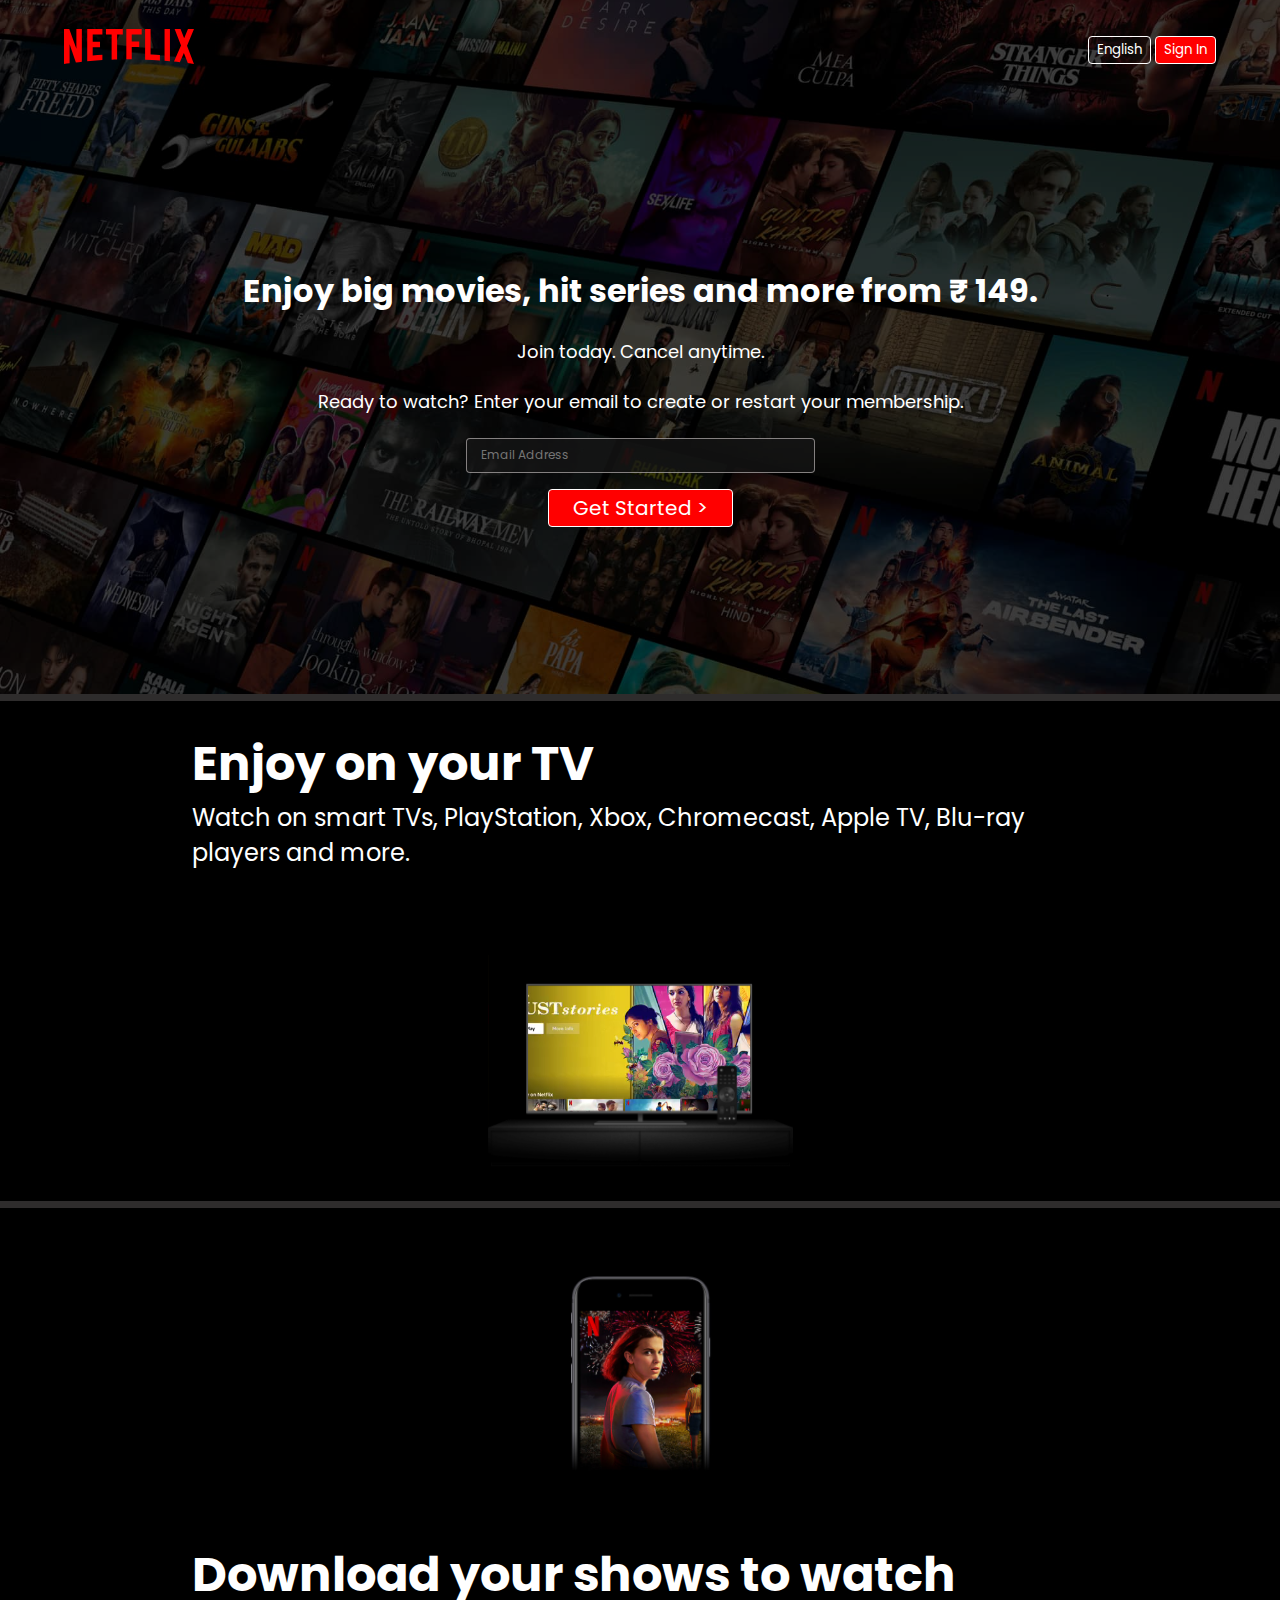
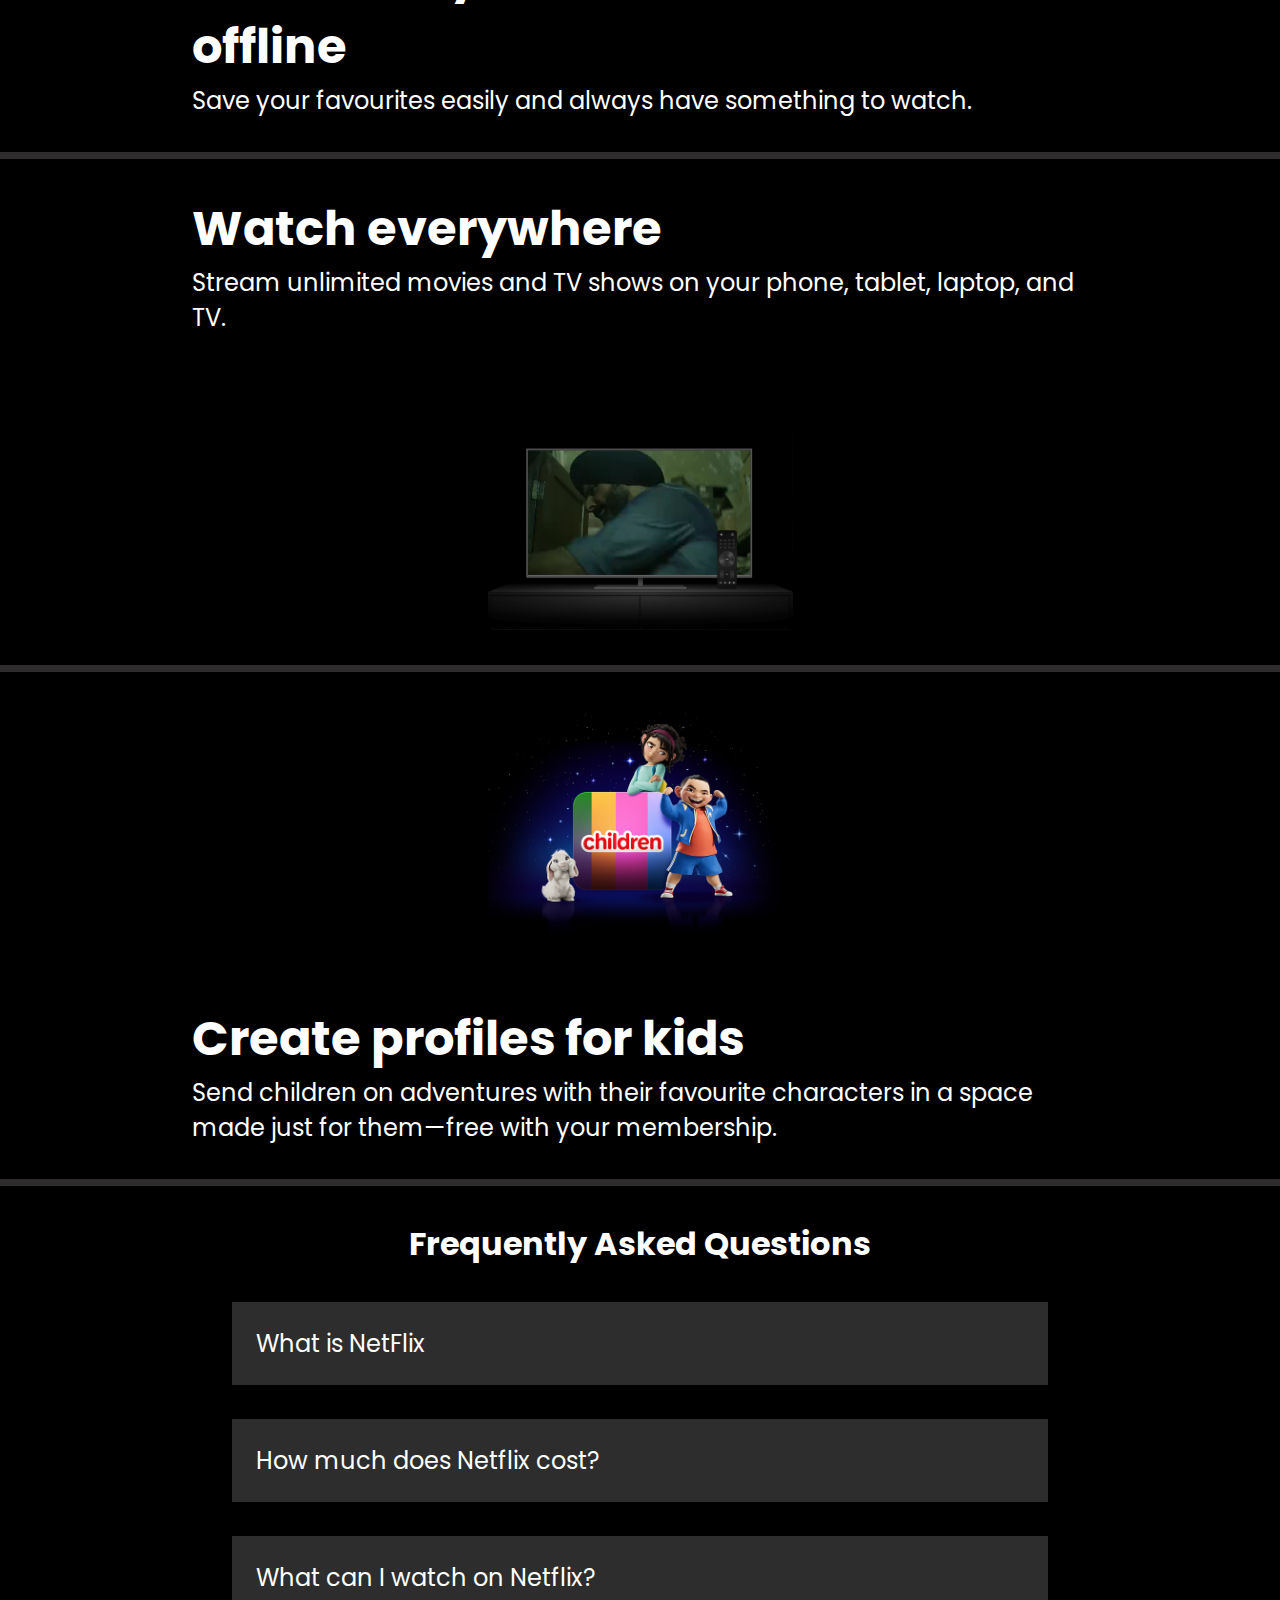
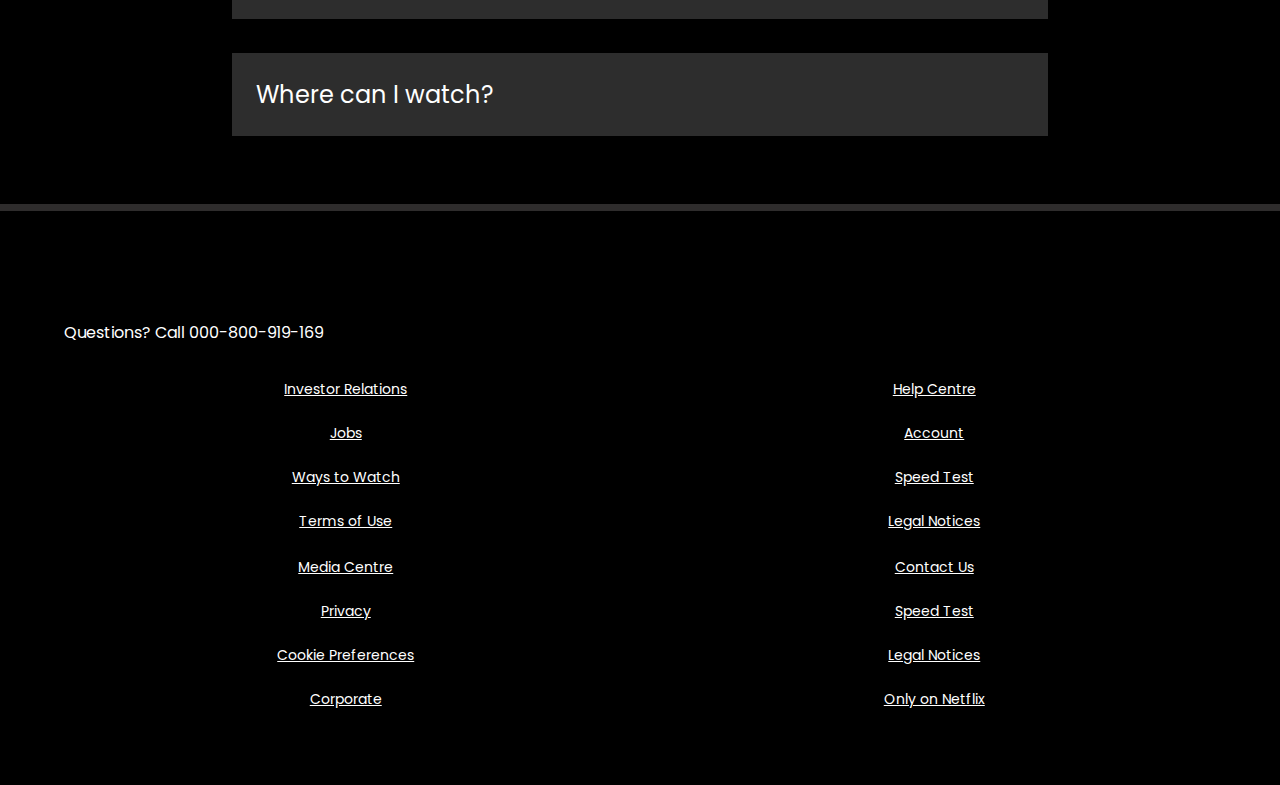
<file: index.html>
<!DOCTYPE html>
<html lang="en">

<head>
    <meta charset="UTF-8">
    <meta name="viewport" content="width=device-width, initial-scale=1.0">
    <title>Netflix India – Watch TV Shows Online, Watch Movies Online</title>
    <link rel="stylesheet" href="style.css">
</head>

<body>

    <div class="main">
        <nav>
            <span><img width="53" src="assests/images/logo.svg" alt=""></span>
            <div>
                <button class="btn">English</button>
                <button class="btn btn-red-sm">Sign In</button>
            </div>
        </nav>
        <div class="box">
        </div>
        <div class="hero">
            <span>Enjoy big movies, hit series and more from ₹ 149.</span>
            <span>Join today. Cancel anytime.</span>
            <span>Ready to watch? Enter your email to create or restart your membership.</span>
            <div class="hero-buttons">
                <input type="text" placeholder="Email Address">
                <button class="btn btn-red">Get Started &gt;</button>
            </div>
        </div>

        <div class="separation"></div>

    </div>

    <section class="first">
        <div>
            <span>Enjoy on your TV</span>
            <span>Watch on smart TVs, PlayStation, Xbox, Chromecast, Apple TV, Blu-ray players and more.</span>
        </div>

        <div class="secImg">
            <img src="assests/images/tv.png" alt="">
            <video src="assests/video/video-tv-in-0819.m4v"
                autoplay loop muted></video>
        </div>
    </section>
    <div class="separation"></div>

    <section class="first second">

        <div class="secImg">
            <img src="assests/images/mobile-0819.jpg" alt="">

        </div>
        <div>
            <span>Download your shows to watch offline</span>
            <span>Save your favourites easily and always have something to watch.</span>
        </div>
    </section>

    <div class="separation"></div>
    <section class="first third">
        <div>
            <span>Watch everywhere</span>
            <span>Stream unlimited movies and TV shows on your phone, tablet, laptop, and TV.</span>
        </div>

        <div class="secImg">
            <img src="assests/images/tv.png" alt="">
            <video src="assests/video/video-devices-in.m4v"
                autoplay loop muted></video>
        </div>
    </section>
    <div class="separation"></div>


    <section class="first second">

        <div class="secImg">
            <img src="assests/images/children image.png"
                alt="">

        </div>
        <div>
            <span>Create profiles for kids</span>
            <span>Send children on adventures with their favourite characters in a space made just for them—free with
                your membership.</span>
        </div>
    </section>

    <div class="separation"></div>

    <section class="faq">
        <h2>Frequently Asked Questions</h2>
        <div class="faqbox">
            <span>What is NetFlix</span>
        
        </div>
        <div class="faqbox">
            <span>How much does Netflix cost?</span>
            
        </div>
        <div class="faqbox">
            <span>What can I watch on Netflix?</span>
            
        </div>
        <div class="faqbox">
            <span>Where can I watch?</span>
        </div>
    </section>
    <div class="separation"></div>

    <footer>
        <div class="questions">
            Questions? Call 000-800-919-169
        </div>
        <div class="footer">
            <div class="footer-item"> 
                <a href="faq">Investor Relations</a>
                <a href="faq">Jobs</a>
                <a href="faq">Ways to Watch</a>
                <a href="faq">Terms of Use</a>
            </div>

            <div class="footer-item"> 
                <a href="faq">Help Centre</a>
                <a href="faq">Account</a>
                <a href="faq">Speed Test</a>
                <a href="faq">Legal Notices</a>
            </div>
            <div class="footer-item">
                <a href="faq">Media Centre</a>
                <a href="faq">Privacy</a>
                <a href="faq">Cookie Preferences</a> 
                <a href="faq">Corporate</a>
            </div>

            <div class="footer-item">
                <a href="faq">Contact Us</a>
                <a href="faq">Speed Test</a> 
                <a href="faq">Legal Notices</a> 
                <a href="faq">Only on Netflix</a>
            </div>
        </div>
    </footer>
</body>

</html>
</file>
<file: style.css>
@import url('https://fonts.googleapis.com/css2?family=Martel+Sans:wght@600&family=Poppins:wght@300;400;700&display=swap');

*{
    padding: 0;
    margin: 0;
    font-family: 'Poppins', sans-serif;
}

body {
    background-color: black;
}

.main {
    background-image: url("assests/images/background\ image.jpg");
    background-position: center center;
    background-size: max(1200px, 100vw);
    background-repeat: no-repeat;
    height: 694px;
    position: relative;
}

.main .box {
    height: 694px;
    width: 100%;
    opacity: 0.69;
    position: absolute;
    top: 0;
    background-color: black;
}

nav {
    max-width: 60vw;
    justify-content: space-between;
    margin: auto;
    display: flex;
    align-items: center;
    height: 100px;
}

nav img {
    color: red;
    width: 130px;
    position: relative;
    z-index: 10;
}

nav button {
    position: relative;
    z-index: 10;
}

.hero {
    font-family: 'Martel Sans', sans-serif;
    height: calc(100% - 100px);
    display: flex;
    align-items: center;
    justify-content: center;
    flex-direction: column;
    color: white;
    position: relative;
    gap: 23px;
    padding: 0 30px;
}

.hero> :nth-child(1) {
    font-family: 'Poppins', sans-serif;
    font-weight: bolder;
    font-size: 48px;
    text-align: center;
}

.hero> :nth-child(2) {
    font-weight: 400;
    font-size: 24px;
    text-align: center;
}

.hero> :nth-child(3) {
    font-weight: 400;
    font-size: 20px;
    text-align: center;
}

.separation {
    height: 7px;
    background-color: rgb(46, 44, 44);
    position: relative;
    z-index: 20;
}

.btn {
    padding: 3px 8px;
    font-weight: 400;
    color: white;
    background-color: rgba(248, 243, 243, 0.021);
    border-radius: 4px;
    border: 1px solid white;
    cursor: pointer;

}

.btn-red {
    background-color: red;
    color: white;
    padding: 3px 24px;
    font-size: 20px;
    border-radius: 4px;
    font-weight: 400;
}

.btn-red-sm {
    background-color: red;
    color: white;
}

.hero-buttons {
    display: flex;
    align-items: center;
    justify-content: center;
    gap: 16px;
}

.main input {
    padding: 7px 101px 8px 14px;
    color: white;
    font-size: 12px;
    border-radius: 4px;
    background-color: rgba(23, 23, 23, 0.7);
    border: 1px solid rgba(246, 238, 238, 0.5);
}

.first {
    display: flex;
    justify-content: center;
    max-width: 70vw;
    margin: auto;
    color: white;
    justify-content: center;
    align-items: center;
}



.secImg {
    position: relative;
}

.secImg img {
    width: 555px;
    position: relative;
    z-index: 10;
}

.secImg video {
    position: absolute;
    top: 51px;
    right: 0;
    width: 555px;
}

section.first>div {
    display: flex;
    flex-direction: column;
    padding: 34px 0;
}

section.first>div :nth-child(1) {
    font-size: 48px;
    font-weight: bolder;
}


section.first>div :nth-child(2) {
    font-size: 24px;

}


.faq h2 {
    text-align: center;
    font-size: 48px;
}

.faq {
    background: black;
    color: white;
    padding: 34px;
}

.faqbox:hover {
    background-color: #414141;
    color: white;
}


.faqbox {
    transition: all 1s ease-out;
    font-size: 24px;
    display: flex;
    justify-content: space-between;
    background-color: #2d2d2d;
    padding: 24px;
    max-width: 60vw;
    margin: 34px auto;
    cursor: pointer;
}

footer {
    color: white;
    max-width: 60vw;
    margin: auto;
    padding: 60px;
}

footer .questions {
    padding: 34px 0;
}


.footer {
    display: grid;
    grid-template-columns: 1fr 1fr 1fr 1fr;
    color: white;
}



@media screen and (max-width: 1300px) {

    nav{
        max-width: 90vw;
    }

    .first {
        flex-wrap: wrap;
    }

    .secImg img {
        width: 305px;
    }

    .secImg video {
        width: 305px;
    }

    .hero> :nth-child(1) {
        font-size: 32px;
    }

    .hero> :nth-child(2) {
        font-size: 18px;
    }

    .hero> :nth-child(3) {
        font-size: 18px;
    }

    .hero-buttons {
        display: flex;
        flex-direction: column;
        align-items: center;
        justify-content: center;
        gap: 16px;
    }

    .faq h2 {
        text-align: center;
        font-size: 32px;
    }

    footer {
        max-width: 90vw;
        padding: 75px 0;
    }

    .footer-item{
        align-items: center;
    }


}



@media screen and (max-width: 1300px) {

    .footer {
        display: grid;
        grid-template-columns: 1fr 1fr;
        gap: 25px;
    }
}


.footer a {
    font-size: 14px;
    color: white;
}

.footer-item {
    display: flex;
    flex-direction: column;
    gap: 23px;
}
</file>
